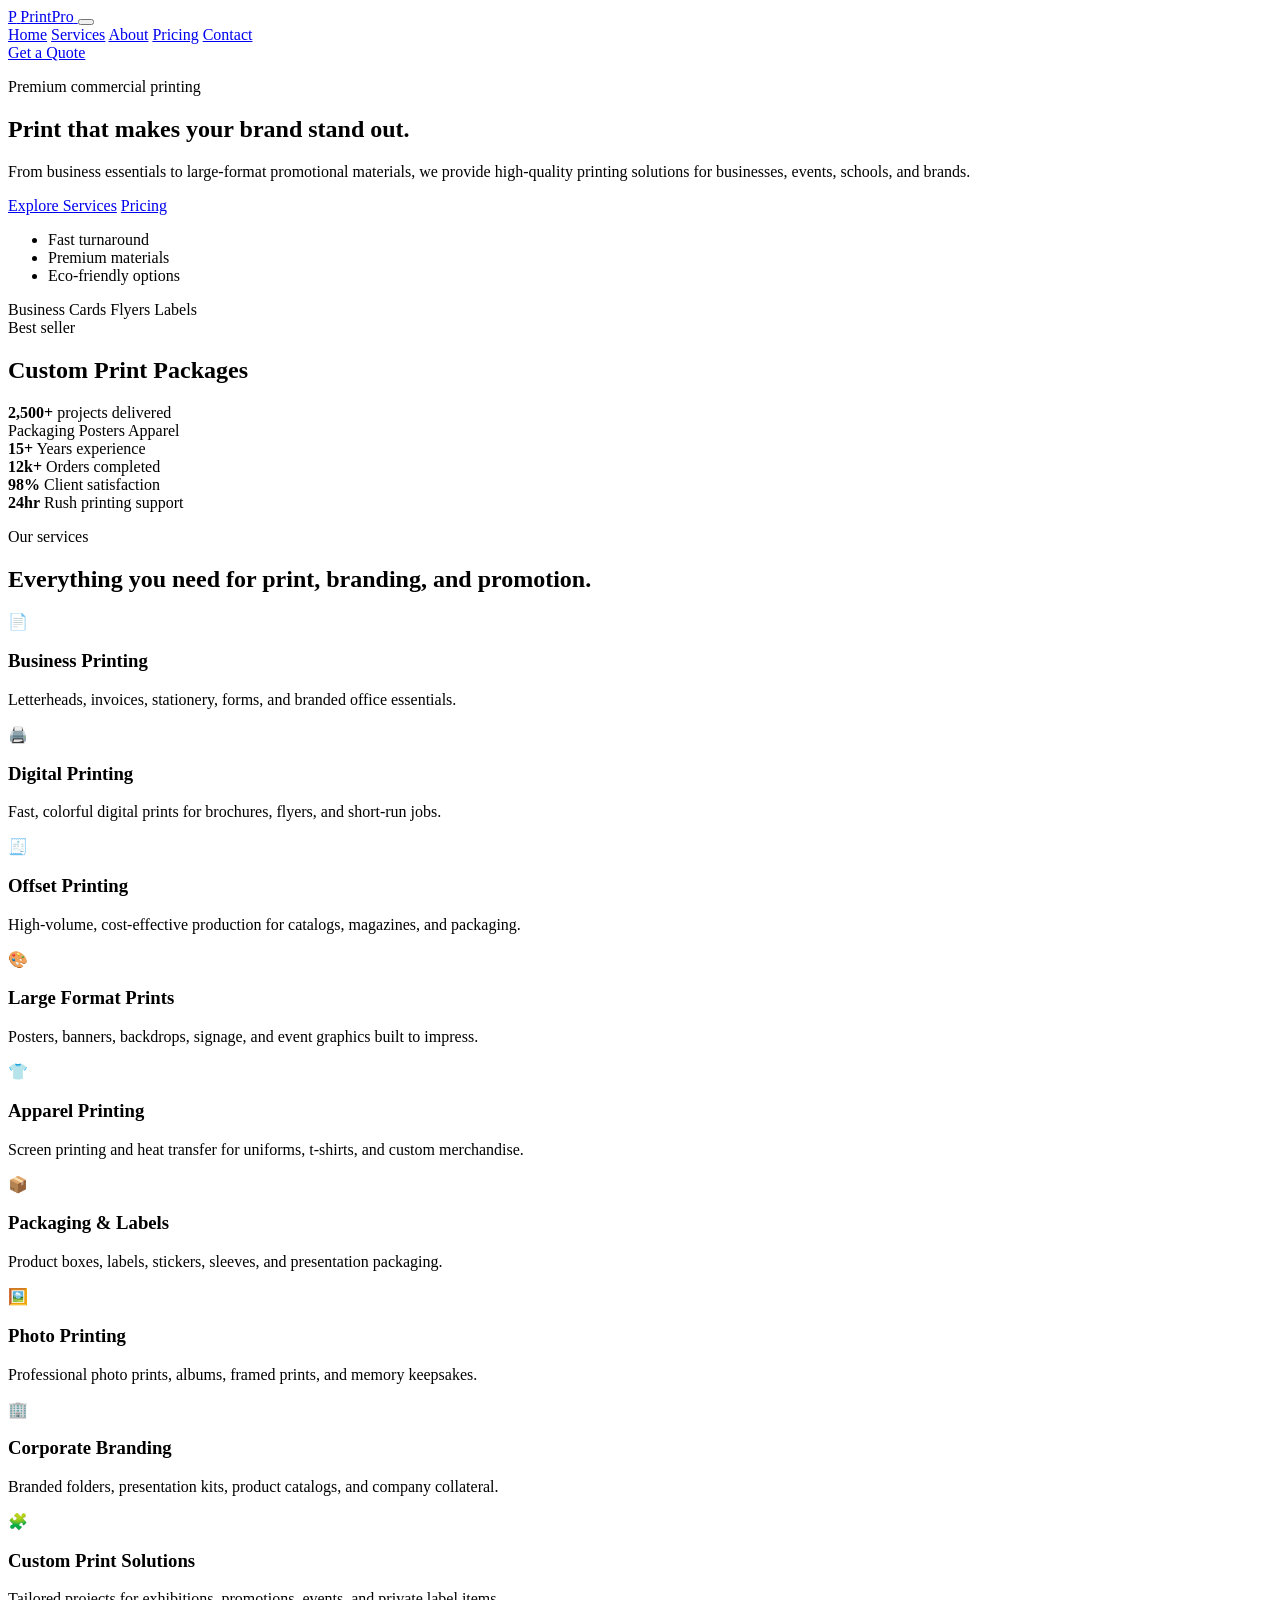
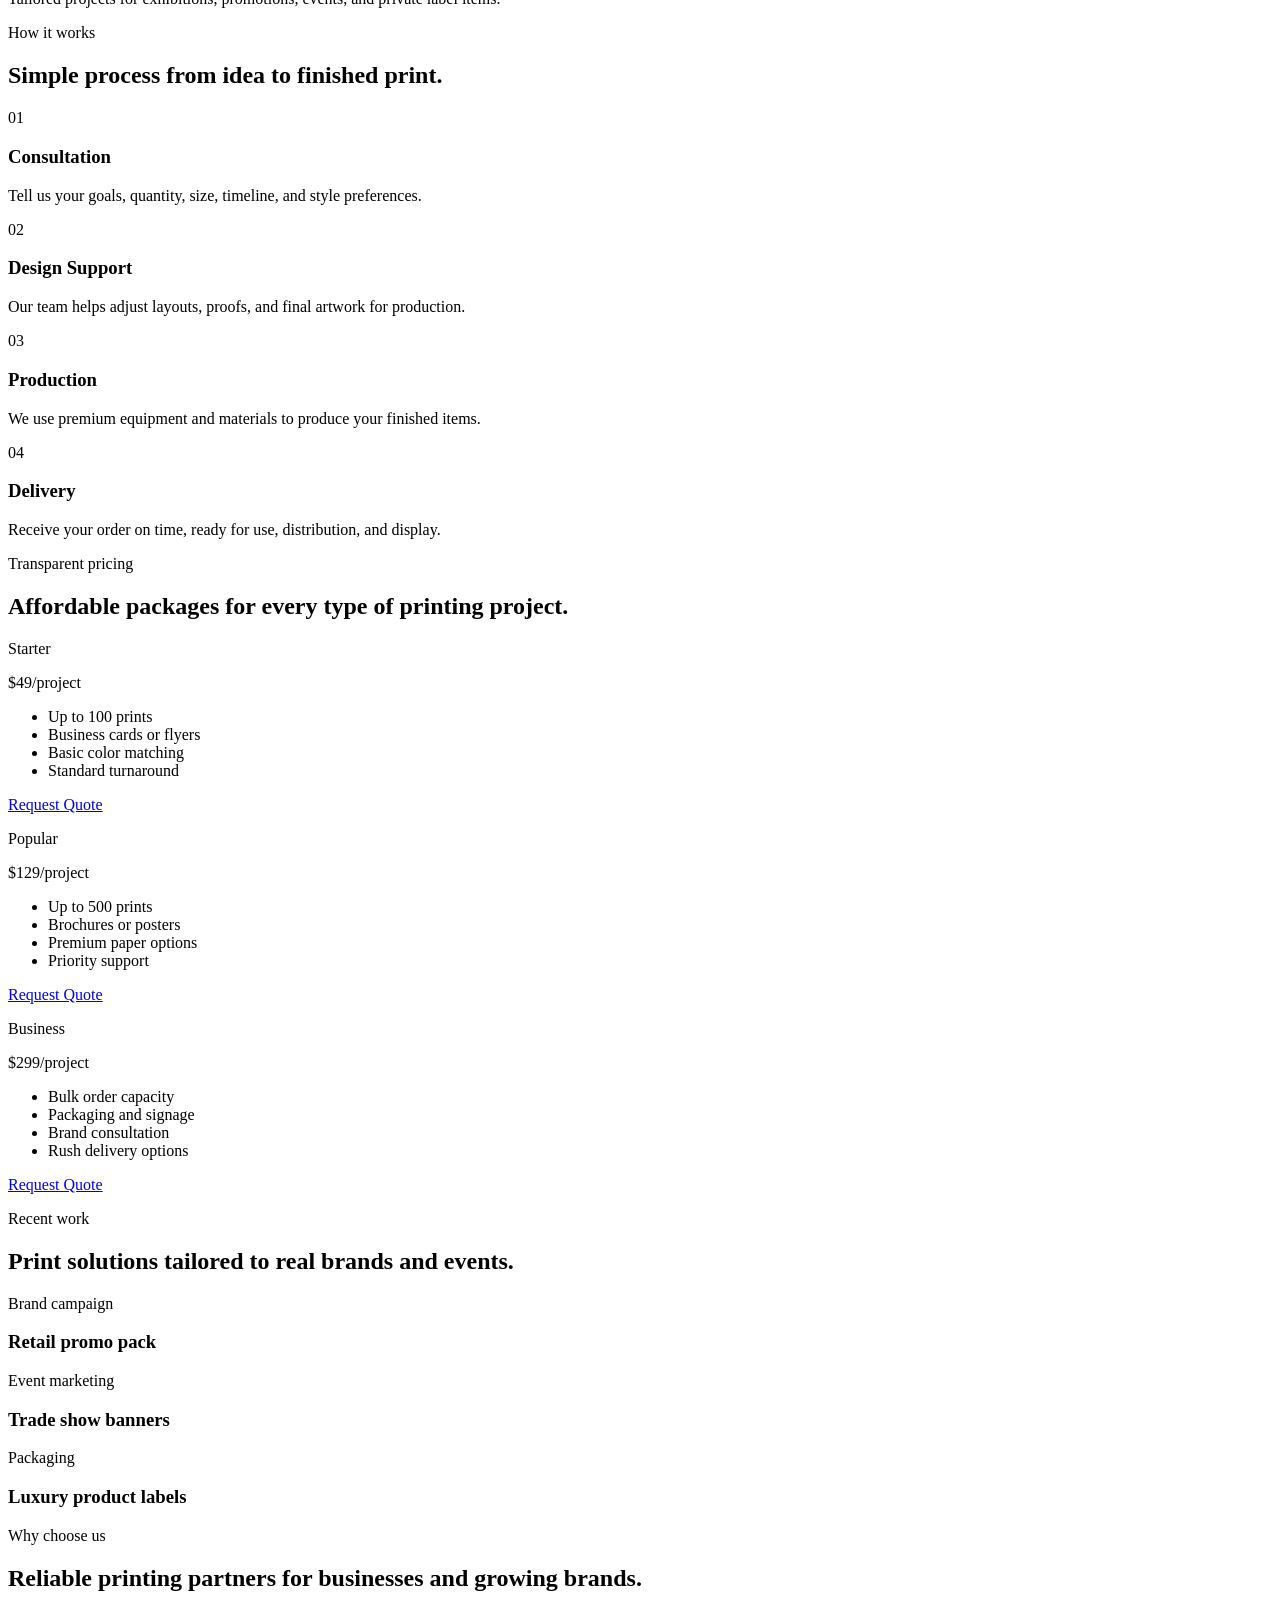
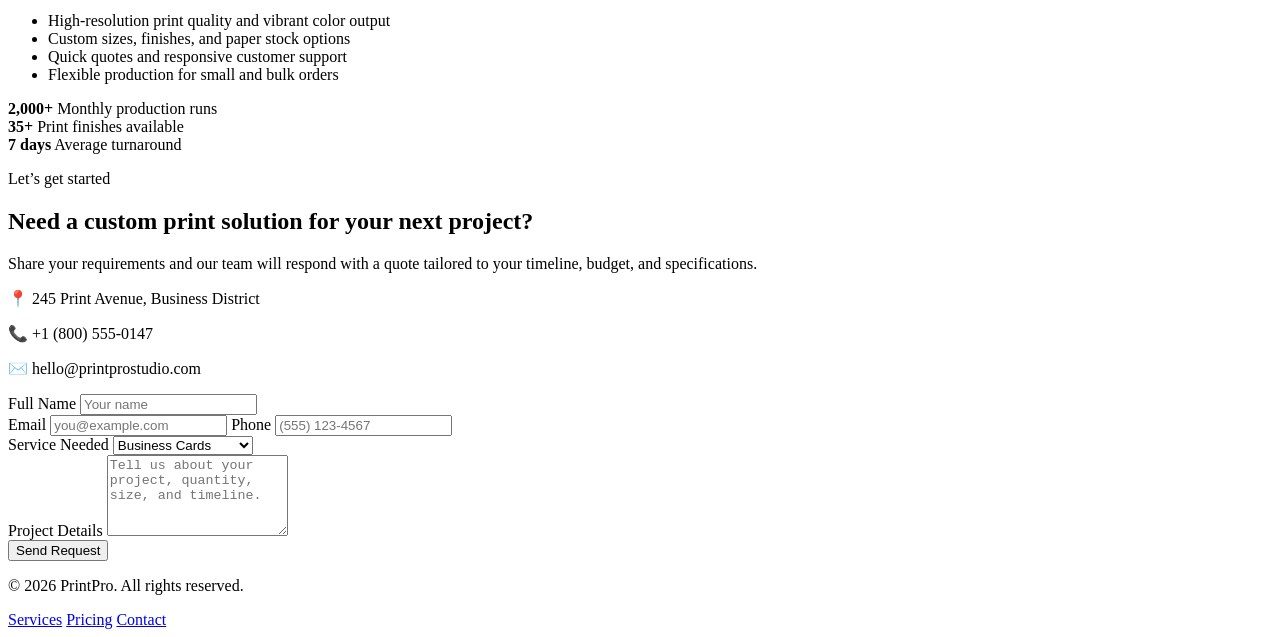
<file: index.html>
<!DOCTYPE html>
<html lang="en">
  <head>
    <meta charset="UTF-8" />
    <meta name="viewport" content="width=device-width, initial-scale=1.0" />
    <meta
      name="description"
      content="PrintPro delivers premium printing services for business, event, packaging, apparel, and custom promotional needs."
    />
    <title>PrintPro | Premium Printing Services</title>
    <link rel="preconnect" href="https://fonts.googleapis.com" />
    <link rel="preconnect" href="https://fonts.gstatic.com" crossorigin />
    <link
      href="https://fonts.googleapis.com/css2?family=Inter:wght@400;500;600;700;800&display=swap"
      rel="stylesheet"
    />
    <link rel="stylesheet" href="styles.css" />
  </head>
  <body>
    <header class="topbar">
      <div class="container nav-wrap">
        <a href="index.html" class="brand" aria-label="PrintPro home">
          <span class="brand-mark">P</span>
          <span>PrintPro</span>
        </a>

        <button class="nav-toggle" aria-label="Toggle menu" aria-expanded="false">
          <span></span>
          <span></span>
          <span></span>
        </button>

        <nav class="main-nav" aria-label="Main navigation">
          <a href="index.html">Home</a>
          <a href="services.html">Services</a>
          <a href="about.html">About</a>
          <a href="pricing.html">Pricing</a>
          <a href="contact.html">Contact</a>
        </nav>

        <a href="contact.html" class="btn btn-primary nav-cta">Get a Quote</a>
      </div>
    </header>

    <main>
      <section class="hero">
        <div class="container hero-grid">
          <div class="hero-copy">
            <p class="eyebrow">Premium commercial printing</p>
            <h1>Print that makes your brand stand out.</h1>
            <p class="lede">
              From business essentials to large-format promotional materials, we provide
              high-quality printing solutions for businesses, events, schools, and brands.
            </p>

            <div class="cta-row">
              <a href="services.html" class="btn btn-primary">Explore Services</a>
              <a href="pricing.html" class="btn btn-secondary">Pricing</a>
            </div>

            <ul class="hero-trust" aria-label="PrintPro trust list">
              <li>Fast turnaround</li>
              <li>Premium materials</li>
              <li>Eco-friendly options</li>
            </ul>
          </div>

          <div class="hero-card">
            <div class="print-preview">
              <div class="preview-stack preview-top">
                <span>Business Cards</span>
                <span>Flyers</span>
                <span>Labels</span>
              </div>
              <div class="preview-feature">
                <div class="feature-badge">Best seller</div>
                <h2>Custom Print Packages</h2>
                <div class="feature-meta">
                  <strong>2,500+</strong>
                  <span>projects delivered</span>
                </div>
              </div>
              <div class="preview-stack preview-bottom">
                <span>Packaging</span>
                <span>Posters</span>
                <span>Apparel</span>
              </div>
            </div>
          </div>
        </div>
      </section>

      <section class="metrics">
        <div class="container metrics-grid">
          <div>
            <strong>15+</strong>
            <span>Years experience</span>
          </div>
          <div>
            <strong>12k+</strong>
            <span>Orders completed</span>
          </div>
          <div>
            <strong>98%</strong>
            <span>Client satisfaction</span>
          </div>
          <div>
            <strong>24hr</strong>
            <span>Rush printing support</span>
          </div>
        </div>
      </section>

      <section class="section" id="services">
        <div class="container">
          <div class="section-heading">
            <p class="eyebrow">Our services</p>
            <h2>Everything you need for print, branding, and promotion.</h2>
          </div>

          <div class="services-grid">
            <article class="service-card">
              <div class="icon">📄</div>
              <h3>Business Printing</h3>
              <p>Letterheads, invoices, stationery, forms, and branded office essentials.</p>
            </article>
            <article class="service-card">
              <div class="icon">🖨️</div>
              <h3>Digital Printing</h3>
              <p>Fast, colorful digital prints for brochures, flyers, and short-run jobs.</p>
            </article>
            <article class="service-card">
              <div class="icon">🧾</div>
              <h3>Offset Printing</h3>
              <p>High-volume, cost-effective production for catalogs, magazines, and packaging.</p>
            </article>
            <article class="service-card">
              <div class="icon">🎨</div>
              <h3>Large Format Prints</h3>
              <p>Posters, banners, backdrops, signage, and event graphics built to impress.</p>
            </article>
            <article class="service-card">
              <div class="icon">👕</div>
              <h3>Apparel Printing</h3>
              <p>Screen printing and heat transfer for uniforms, t-shirts, and custom merchandise.</p>
            </article>
            <article class="service-card">
              <div class="icon">📦</div>
              <h3>Packaging & Labels</h3>
              <p>Product boxes, labels, stickers, sleeves, and presentation packaging.</p>
            </article>
            <article class="service-card">
              <div class="icon">🖼️</div>
              <h3>Photo Printing</h3>
              <p>Professional photo prints, albums, framed prints, and memory keepsakes.</p>
            </article>
            <article class="service-card">
              <div class="icon">🏢</div>
              <h3>Corporate Branding</h3>
              <p>Branded folders, presentation kits, product catalogs, and company collateral.</p>
            </article>
            <article class="service-card">
              <div class="icon">🧩</div>
              <h3>Custom Print Solutions</h3>
              <p>Tailored projects for exhibitions, promotions, events, and private label items.</p>
            </article>
          </div>
        </div>
      </section>

      <section class="section alt-bg" id="process">
        <div class="container">
          <div class="section-heading center">
            <p class="eyebrow">How it works</p>
            <h2>Simple process from idea to finished print.</h2>
          </div>

          <div class="process-grid">
            <div class="process-step">
              <span>01</span>
              <h3>Consultation</h3>
              <p>Tell us your goals, quantity, size, timeline, and style preferences.</p>
            </div>
            <div class="process-step">
              <span>02</span>
              <h3>Design Support</h3>
              <p>Our team helps adjust layouts, proofs, and final artwork for production.</p>
            </div>
            <div class="process-step">
              <span>03</span>
              <h3>Production</h3>
              <p>We use premium equipment and materials to produce your finished items.</p>
            </div>
            <div class="process-step">
              <span>04</span>
              <h3>Delivery</h3>
              <p>Receive your order on time, ready for use, distribution, and display.</p>
            </div>
          </div>
        </div>
      </section>

      <section class="section" id="pricing">
        <div class="container">
          <div class="section-heading center">
            <p class="eyebrow">Transparent pricing</p>
            <h2>Affordable packages for every type of printing project.</h2>
          </div>

          <div class="pricing-grid">
            <div class="price-card">
              <p class="plan-name">Starter</p>
              <div class="price"><span>$49</span>/project</div>
              <ul>
                <li>Up to 100 prints</li>
                <li>Business cards or flyers</li>
                <li>Basic color matching</li>
                <li>Standard turnaround</li>
              </ul>
              <a href="contact.html" class="btn btn-secondary btn-block">Request Quote</a>
            </div>
            <div class="price-card featured">
              <p class="plan-name">Popular</p>
              <div class="price"><span>$129</span>/project</div>
              <ul>
                <li>Up to 500 prints</li>
                <li>Brochures or posters</li>
                <li>Premium paper options</li>
                <li>Priority support</li>
              </ul>
              <a href="contact.html" class="btn btn-primary btn-block">Request Quote</a>
            </div>
            <div class="price-card">
              <p class="plan-name">Business</p>
              <div class="price"><span>$299</span>/project</div>
              <ul>
                <li>Bulk order capacity</li>
                <li>Packaging and signage</li>
                <li>Brand consultation</li>
                <li>Rush delivery options</li>
              </ul>
              <a href="contact.html" class="btn btn-secondary btn-block">Request Quote</a>
            </div>
          </div>
        </div>
      </section>

      <section class="section alt-bg" id="portfolio">
        <div class="container">
          <div class="section-heading">
            <p class="eyebrow">Recent work</p>
            <h2>Print solutions tailored to real brands and events.</h2>
          </div>

          <div class="portfolio-grid">
            <div class="portfolio-item item-one">
              <div class="overlay">
                <span>Brand campaign</span>
                <h3>Retail promo pack</h3>
              </div>
            </div>
            <div class="portfolio-item item-two">
              <div class="overlay">
                <span>Event marketing</span>
                <h3>Trade show banners</h3>
              </div>
            </div>
            <div class="portfolio-item item-three">
              <div class="overlay">
                <span>Packaging</span>
                <h3>Luxury product labels</h3>
              </div>
            </div>
          </div>
        </div>
      </section>

      <section class="section showcase">
        <div class="container showcase-grid">
          <div>
            <p class="eyebrow">Why choose us</p>
            <h2>Reliable printing partners for businesses and growing brands.</h2>
            <ul class="check-list">
              <li>High-resolution print quality and vibrant color output</li>
              <li>Custom sizes, finishes, and paper stock options</li>
              <li>Quick quotes and responsive customer support</li>
              <li>Flexible production for small and bulk orders</li>
            </ul>
          </div>

          <div class="showcase-box">
            <div class="mini-stat">
              <strong>2,000+</strong>
              <span>Monthly production runs</span>
            </div>
            <div class="mini-stat">
              <strong>35+</strong>
              <span>Print finishes available</span>
            </div>
            <div class="mini-stat">
              <strong>7 days</strong>
              <span>Average turnaround</span>
            </div>
          </div>
        </div>
      </section>

      <section class="section contact-section" id="contact">
        <div class="container contact-grid">
          <div class="contact-copy">
            <p class="eyebrow">Let’s get started</p>
            <h2>Need a custom print solution for your next project?</h2>
            <p>
              Share your requirements and our team will respond with a quote tailored to your
              timeline, budget, and specifications.
            </p>
            <div class="contact-info">
              <p>📍 245 Print Avenue, Business District</p>
              <p>📞 +1 (800) 555-0147</p>
              <p>✉️ hello@printprostudio.com</p>
            </div>
          </div>

          <form class="contact-form">
            <div class="field-row">
              <label>
                Full Name
                <input type="text" name="name" placeholder="Your name" />
              </label>
            </div>
            <div class="field-row two-col">
              <label>
                Email
                <input type="email" name="email" placeholder="you@example.com" />
              </label>
              <label>
                Phone
                <input type="tel" name="phone" placeholder="(555) 123-4567" />
              </label>
            </div>
            <div class="field-row">
              <label>
                Service Needed
                <select name="service">
                  <option>Business Cards</option>
                  <option>Flyers & Brochures</option>
                  <option>Packaging & Labels</option>
                  <option>Large Format Prints</option>
                  <option>Apparel Printing</option>
                  <option>Custom Project</option>
                </select>
              </label>
            </div>
            <div class="field-row">
              <label>
                Project Details
                <textarea name="message" rows="5" placeholder="Tell us about your project, quantity, size, and timeline."></textarea>
              </label>
            </div>
            <button type="submit" class="btn btn-primary">Send Request</button>
          </form>
        </div>
      </section>
    </main>

    <footer class="site-footer">
      <div class="container footer-wrap">
        <p>© <span id="year"></span> PrintPro. All rights reserved.</p>
        <nav aria-label="Footer navigation">
          <a href="services.html">Services</a>
          <a href="pricing.html">Pricing</a>
          <a href="contact.html">Contact</a>
        </nav>
      </div>
    </footer>

    <script src="script.js"></script>
  </body>
</html>
</file>
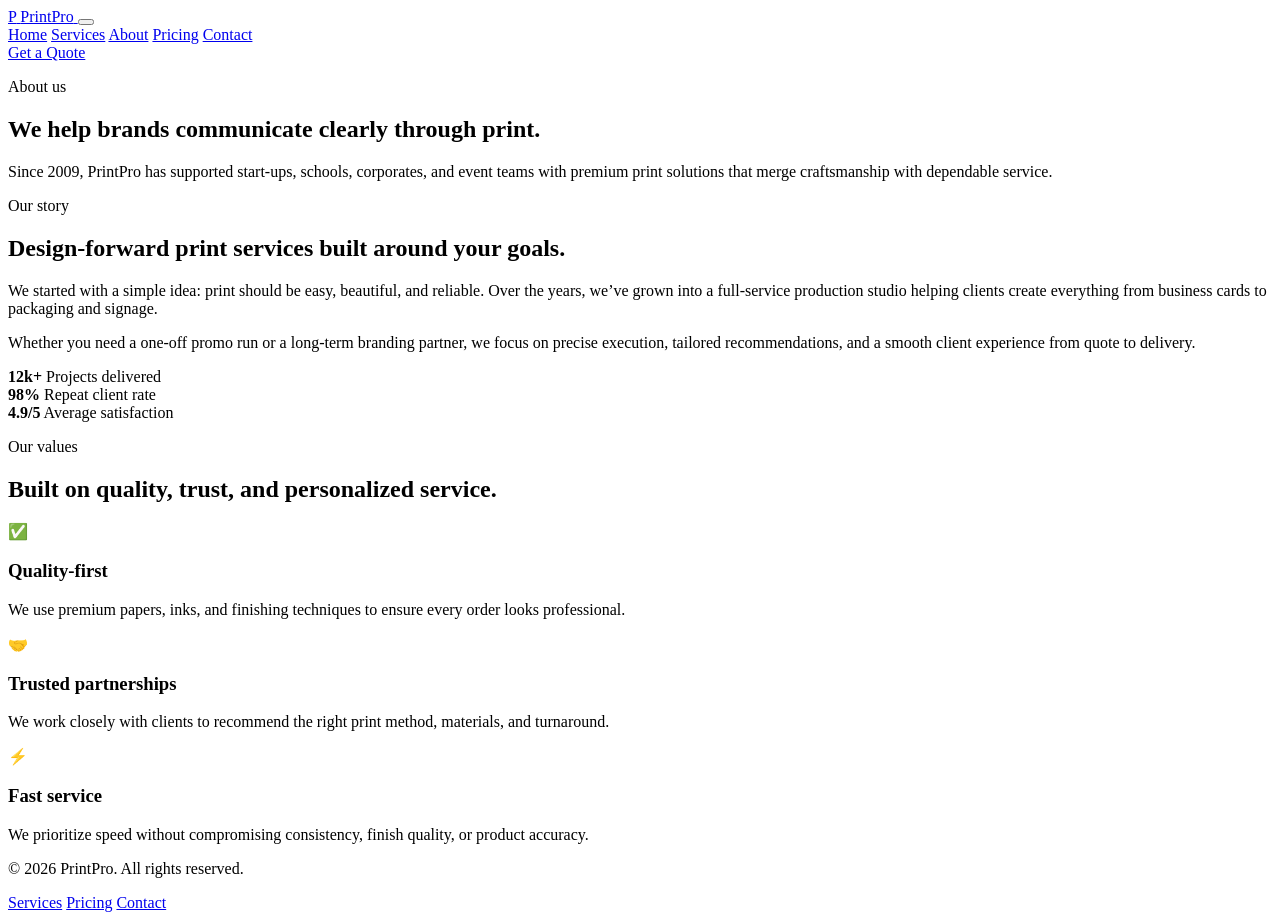
<file: about.html>
<!DOCTYPE html>
<html lang="en">
  <head>
    <meta charset="UTF-8" />
    <meta name="viewport" content="width=device-width, initial-scale=1.0" />
    <meta name="description" content="Learn about PrintPro's mission, values, and the team behind our premium printing services." />
    <title>About PrintPro</title>
    <link rel="preconnect" href="https://fonts.googleapis.com" />
    <link rel="preconnect" href="https://fonts.gstatic.com" crossorigin />
    <link href="https://fonts.googleapis.com/css2?family=Inter:wght@400;500;600;700;800&display=swap" rel="stylesheet" />
    <link rel="stylesheet" href="styles.css" />
  </head>
  <body>
    <header class="topbar">
      <div class="container nav-wrap">
        <a href="index.html" class="brand" aria-label="PrintPro home">
          <span class="brand-mark">P</span>
          <span>PrintPro</span>
        </a>

        <button class="nav-toggle" aria-label="Toggle menu" aria-expanded="false">
          <span></span>
          <span></span>
          <span></span>
        </button>

        <nav class="main-nav" aria-label="Main navigation">
          <a href="index.html">Home</a>
          <a href="services.html">Services</a>
          <a href="about.html">About</a>
          <a href="pricing.html">Pricing</a>
          <a href="contact.html">Contact</a>
        </nav>

        <a href="contact.html" class="btn btn-primary nav-cta">Get a Quote</a>
      </div>
    </header>

    <main>
      <section class="page-hero">
        <div class="container page-hero-inner">
          <p class="eyebrow">About us</p>
          <h1>We help brands communicate clearly through print.</h1>
          <p>
            Since 2009, PrintPro has supported start-ups, schools, corporates, and event teams with
            premium print solutions that merge craftsmanship with dependable service.
          </p>
        </div>
      </section>

      <section class="section">
        <div class="container two-column">
          <div>
            <p class="eyebrow">Our story</p>
            <h2>Design-forward print services built around your goals.</h2>
            <p>
              We started with a simple idea: print should be easy, beautiful, and reliable. Over the years,
              we’ve grown into a full-service production studio helping clients create everything from business cards
              to packaging and signage.
            </p>
            <p>
              Whether you need a one-off promo run or a long-term branding partner, we focus on precise execution,
              tailored recommendations, and a smooth client experience from quote to delivery.
            </p>
          </div>
          <div class="info-panel">
            <div class="mini-stat">
              <strong>12k+</strong>
              <span>Projects delivered</span>
            </div>
            <div class="mini-stat">
              <strong>98%</strong>
              <span>Repeat client rate</span>
            </div>
            <div class="mini-stat">
              <strong>4.9/5</strong>
              <span>Average satisfaction</span>
            </div>
          </div>
        </div>
      </section>

      <section class="section alt-bg">
        <div class="container">
          <div class="section-heading center">
            <p class="eyebrow">Our values</p>
            <h2>Built on quality, trust, and personalized service.</h2>
          </div>
          <div class="service-grid">
            <article class="detail-card">
              <div class="icon">✅</div>
              <h3>Quality-first</h3>
              <p>We use premium papers, inks, and finishing techniques to ensure every order looks professional.</p>
            </article>
            <article class="detail-card">
              <div class="icon">🤝</div>
              <h3>Trusted partnerships</h3>
              <p>We work closely with clients to recommend the right print method, materials, and turnaround.</p>
            </article>
            <article class="detail-card">
              <div class="icon">⚡</div>
              <h3>Fast service</h3>
              <p>We prioritize speed without compromising consistency, finish quality, or product accuracy.</p>
            </article>
          </div>
        </div>
      </section>
    </main>

    <footer class="site-footer">
      <div class="container footer-wrap">
        <p>© <span id="year"></span> PrintPro. All rights reserved.</p>
        <nav aria-label="Footer navigation">
          <a href="services.html">Services</a>
          <a href="pricing.html">Pricing</a>
          <a href="contact.html">Contact</a>
        </nav>
      </div>
    </footer>

    <script src="script.js"></script>
  </body>
</html>
</file>
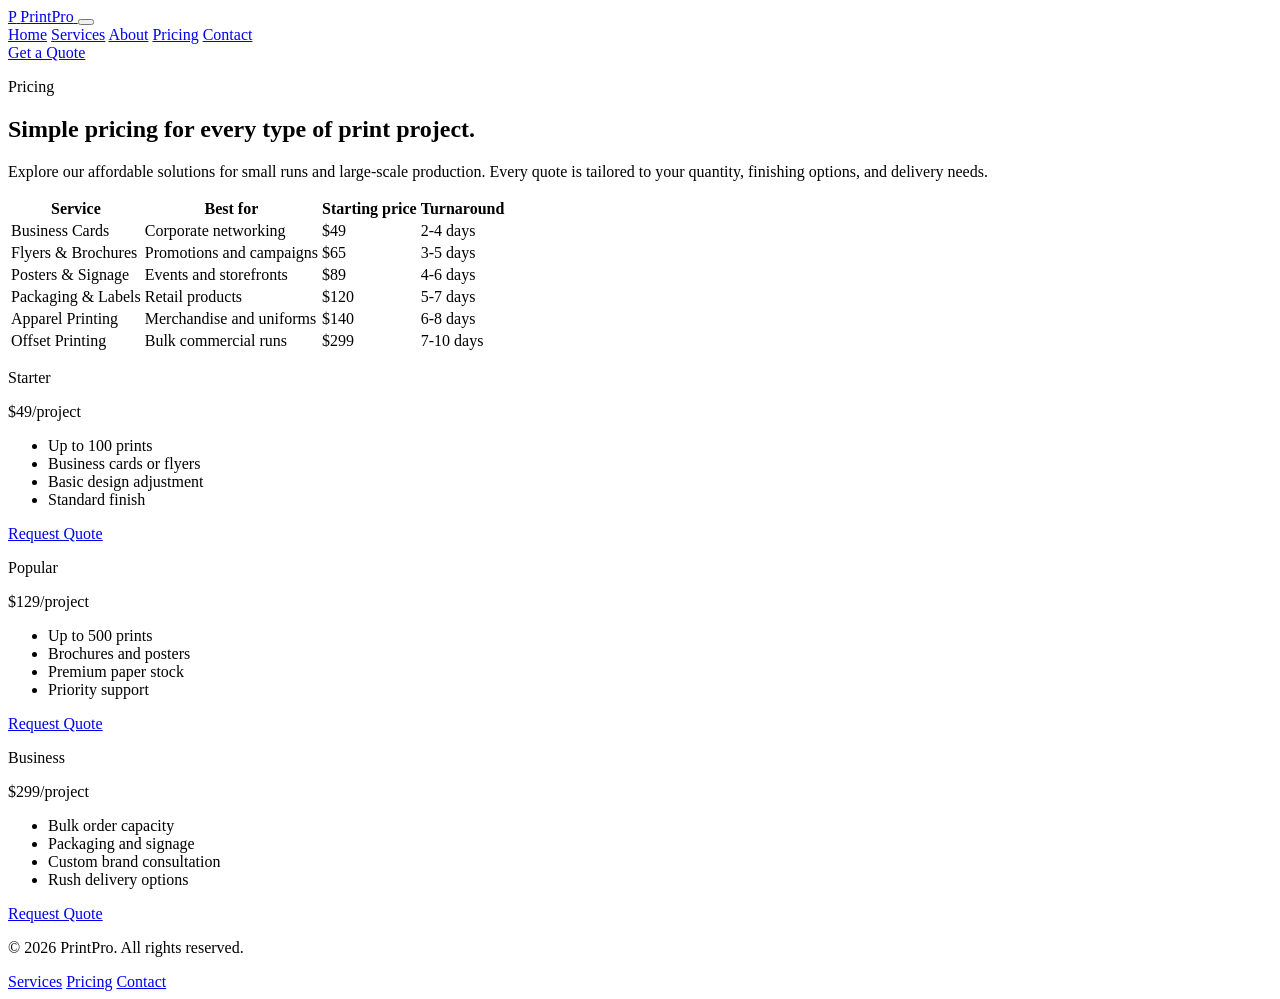
<file: pricing.html>
<!DOCTYPE html>
<html lang="en">
  <head>
    <meta charset="UTF-8" />
    <meta name="viewport" content="width=device-width, initial-scale=1.0" />
    <meta name="description" content="Get a quote and learn more about PrintPro's pricing for business cards, flyers, packaging, signage, and custom print services." />
    <title>PrintPro | Pricing</title>
    <link rel="preconnect" href="https://fonts.googleapis.com" />
    <link rel="preconnect" href="https://fonts.gstatic.com" crossorigin />
    <link href="https://fonts.googleapis.com/css2?family=Inter:wght@400;500;600;700;800&display=swap" rel="stylesheet" />
    <link rel="stylesheet" href="styles.css" />
  </head>
  <body>
    <header class="topbar">
      <div class="container nav-wrap">
        <a href="index.html" class="brand" aria-label="PrintPro home">
          <span class="brand-mark">P</span>
          <span>PrintPro</span>
        </a>

        <button class="nav-toggle" aria-label="Toggle menu" aria-expanded="false">
          <span></span>
          <span></span>
          <span></span>
        </button>

        <nav class="main-nav" aria-label="Main navigation">
          <a href="index.html">Home</a>
          <a href="services.html">Services</a>
          <a href="about.html">About</a>
          <a href="pricing.html">Pricing</a>
          <a href="contact.html">Contact</a>
        </nav>

        <a href="contact.html" class="btn btn-primary nav-cta">Get a Quote</a>
      </div>
    </header>

    <main>
      <section class="page-hero">
        <div class="container page-hero-inner">
          <p class="eyebrow">Pricing</p>
          <h1>Simple pricing for every type of print project.</h1>
          <p>
            Explore our affordable solutions for small runs and large-scale production. Every quote is tailored to your quantity,
            finishing options, and delivery needs.
          </p>
        </div>
      </section>

      <section class="section">
        <div class="container">
          <div class="pricing-table-wrap">
            <table class="pricing-table">
              <thead>
                <tr>
                  <th>Service</th>
                  <th>Best for</th>
                  <th>Starting price</th>
                  <th>Turnaround</th>
                </tr>
              </thead>
              <tbody>
                <tr>
                  <td>Business Cards</td>
                  <td>Corporate networking</td>
                  <td>$49</td>
                  <td>2-4 days</td>
                </tr>
                <tr>
                  <td>Flyers & Brochures</td>
                  <td>Promotions and campaigns</td>
                  <td>$65</td>
                  <td>3-5 days</td>
                </tr>
                <tr>
                  <td>Posters & Signage</td>
                  <td>Events and storefronts</td>
                  <td>$89</td>
                  <td>4-6 days</td>
                </tr>
                <tr>
                  <td>Packaging & Labels</td>
                  <td>Retail products</td>
                  <td>$120</td>
                  <td>5-7 days</td>
                </tr>
                <tr>
                  <td>Apparel Printing</td>
                  <td>Merchandise and uniforms</td>
                  <td>$140</td>
                  <td>6-8 days</td>
                </tr>
                <tr>
                  <td>Offset Printing</td>
                  <td>Bulk commercial runs</td>
                  <td>$299</td>
                  <td>7-10 days</td>
                </tr>
              </tbody>
            </table>
          </div>
        </div>
      </section>

      <section class="section alt-bg">
        <div class="container pricing-grid">
          <div class="price-card">
            <p class="plan-name">Starter</p>
            <div class="price"><span>$49</span>/project</div>
            <ul>
              <li>Up to 100 prints</li>
              <li>Business cards or flyers</li>
              <li>Basic design adjustment</li>
              <li>Standard finish</li>
            </ul>
            <a href="contact.html" class="btn btn-secondary btn-block">Request Quote</a>
          </div>
          <div class="price-card featured">
            <p class="plan-name">Popular</p>
            <div class="price"><span>$129</span>/project</div>
            <ul>
              <li>Up to 500 prints</li>
              <li>Brochures and posters</li>
              <li>Premium paper stock</li>
              <li>Priority support</li>
            </ul>
            <a href="contact.html" class="btn btn-primary btn-block">Request Quote</a>
          </div>
          <div class="price-card">
            <p class="plan-name">Business</p>
            <div class="price"><span>$299</span>/project</div>
            <ul>
              <li>Bulk order capacity</li>
              <li>Packaging and signage</li>
              <li>Custom brand consultation</li>
              <li>Rush delivery options</li>
            </ul>
            <a href="contact.html" class="btn btn-secondary btn-block">Request Quote</a>
          </div>
        </div>
      </section>
    </main>

    <footer class="site-footer">
      <div class="container footer-wrap">
        <p>© <span id="year"></span> PrintPro. All rights reserved.</p>
        <nav aria-label="Footer navigation">
          <a href="services.html">Services</a>
          <a href="pricing.html">Pricing</a>
          <a href="contact.html">Contact</a>
        </nav>
      </div>
    </footer>

    <script src="script.js"></script>
  </body>
</html>
</file>
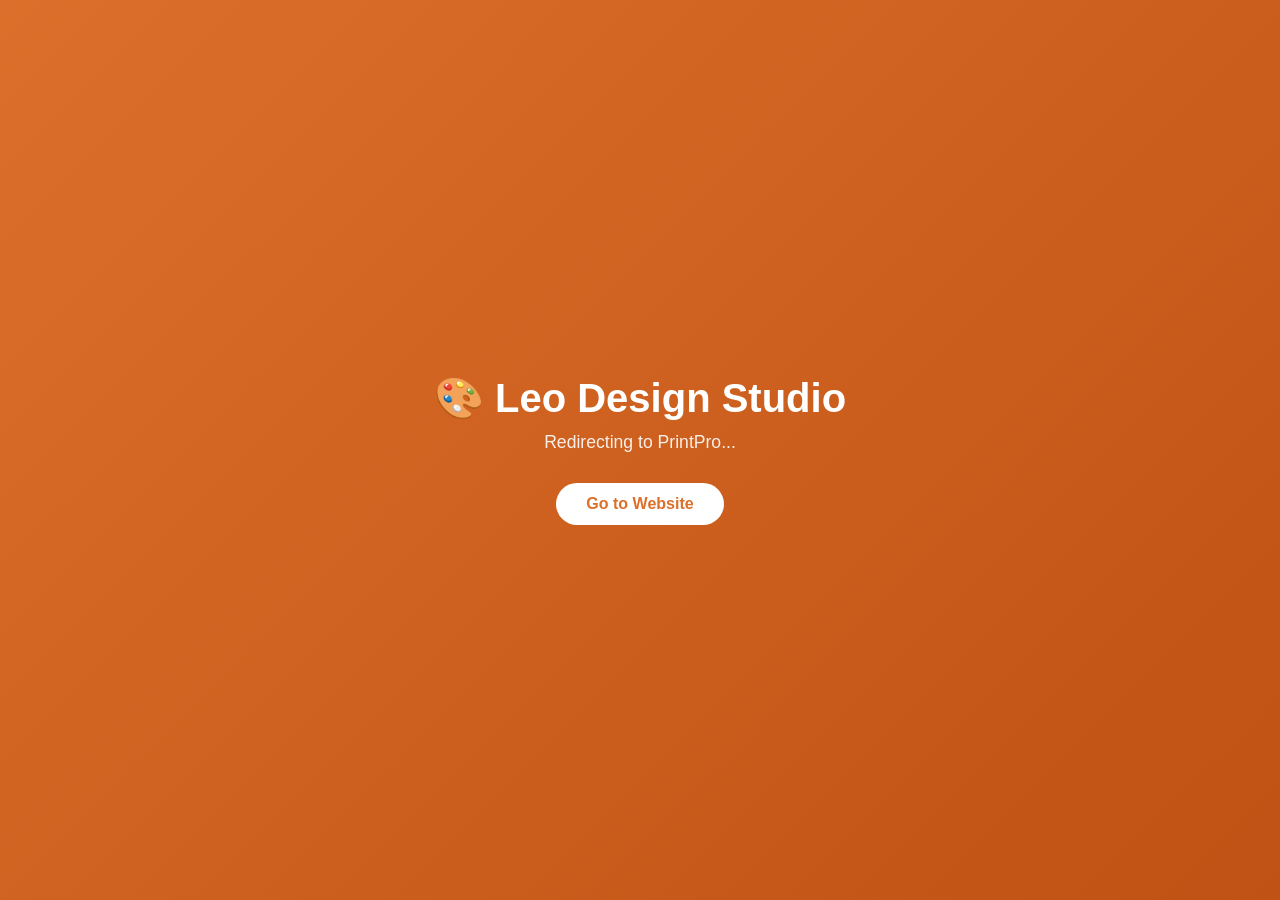
<file: redirect.html>
<!DOCTYPE html>
<html lang="en">
<head>
    <meta charset="UTF-8">
    <meta name="viewport" content="width=device-width, initial-scale=1.0">
    <title>Leo Design Studio - PrintPro Redirect</title>
    <style>
        body {
            display: flex;
            justify-content: center;
            align-items: center;
            height: 100vh;
            margin: 0;
            background: linear-gradient(135deg, #dc6f2a, #bf5214);
            font-family: 'Inter', -apple-system, BlinkMacSystemFont, 'Segoe UI', sans-serif;
        }
        .container {
            text-align: center;
            color: white;
        }
        h1 {
            font-size: 2.5rem;
            margin: 0 0 10px;
        }
        p {
            font-size: 1.1rem;
            margin: 0 0 30px;
            opacity: 0.9;
        }
        .btn {
            display: inline-block;
            padding: 12px 30px;
            background: white;
            color: #dc6f2a;
            text-decoration: none;
            border-radius: 50px;
            font-weight: 700;
            transition: transform 0.2s, box-shadow 0.2s;
        }
        .btn:hover {
            transform: translateY(-2px);
            box-shadow: 0 10px 30px rgba(0,0,0,0.2);
        }
    </style>
</head>
<body>
    <div class="container">
        <h1>🎨 Leo Design Studio</h1>
        <p>Redirecting to PrintPro...</p>
        <a href="https://leodesignstudio.com" class="btn">Go to Website</a>
    </div>
    <script>
        // Auto-redirect after 2 seconds
        setTimeout(() => {
            window.location.href = 'https://leodesignstudio.com';
        }, 2000);
    </script>
</body>
</html>
</file>
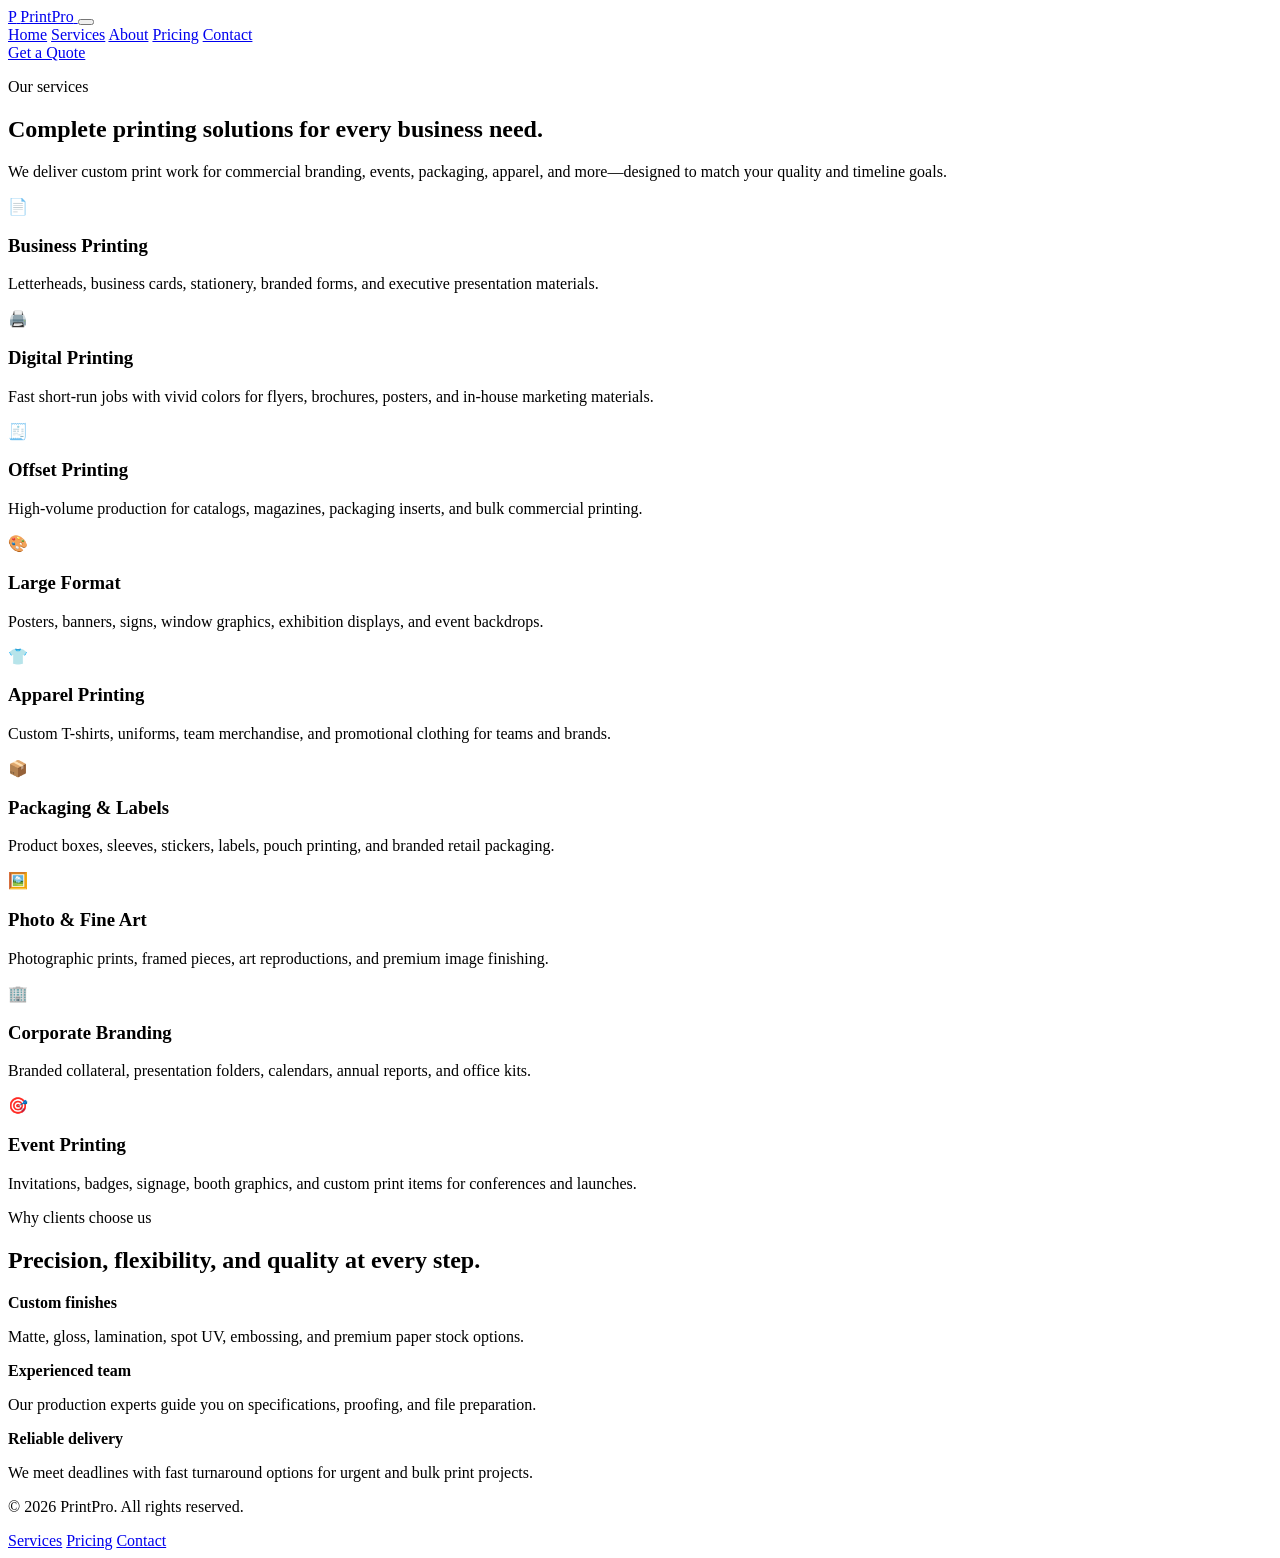
<file: services.html>
<!DOCTYPE html>
<html lang="en">
  <head>
    <meta charset="UTF-8" />
    <meta name="viewport" content="width=device-width, initial-scale=1.0" />
    <meta name="description" content="Explore all the printing services offered by PrintPro, from business cards to packaging and signage." />
    <title>PrintPro | Printing Services</title>
    <link rel="preconnect" href="https://fonts.googleapis.com" />
    <link rel="preconnect" href="https://fonts.gstatic.com" crossorigin />
    <link href="https://fonts.googleapis.com/css2?family=Inter:wght@400;500;600;700;800&display=swap" rel="stylesheet" />
    <link rel="stylesheet" href="styles.css" />
  </head>
  <body>
    <header class="topbar">
      <div class="container nav-wrap">
        <a href="index.html" class="brand" aria-label="PrintPro home">
          <span class="brand-mark">P</span>
          <span>PrintPro</span>
        </a>

        <button class="nav-toggle" aria-label="Toggle menu" aria-expanded="false">
          <span></span>
          <span></span>
          <span></span>
        </button>

        <nav class="main-nav" aria-label="Main navigation">
          <a href="index.html">Home</a>
          <a href="services.html">Services</a>
          <a href="about.html">About</a>
          <a href="pricing.html">Pricing</a>
          <a href="contact.html">Contact</a>
        </nav>

        <a href="contact.html" class="btn btn-primary nav-cta">Get a Quote</a>
      </div>
    </header>

    <main>
      <section class="page-hero">
        <div class="container page-hero-inner">
          <p class="eyebrow">Our services</p>
          <h1>Complete printing solutions for every business need.</h1>
          <p>
            We deliver custom print work for commercial branding, events, packaging, apparel,
            and more—designed to match your quality and timeline goals.
          </p>
        </div>
      </section>

      <section class="section">
        <div class="container">
          <div class="service-grid">
            <article class="detail-card">
              <div class="icon">📄</div>
              <h3>Business Printing</h3>
              <p>Letterheads, business cards, stationery, branded forms, and executive presentation materials.</p>
            </article>
            <article class="detail-card">
              <div class="icon">🖨️</div>
              <h3>Digital Printing</h3>
              <p>Fast short-run jobs with vivid colors for flyers, brochures, posters, and in-house marketing materials.</p>
            </article>
            <article class="detail-card">
              <div class="icon">🧾</div>
              <h3>Offset Printing</h3>
              <p>High-volume production for catalogs, magazines, packaging inserts, and bulk commercial printing.</p>
            </article>
            <article class="detail-card">
              <div class="icon">🎨</div>
              <h3>Large Format</h3>
              <p>Posters, banners, signs, window graphics, exhibition displays, and event backdrops.</p>
            </article>
            <article class="detail-card">
              <div class="icon">👕</div>
              <h3>Apparel Printing</h3>
              <p>Custom T-shirts, uniforms, team merchandise, and promotional clothing for teams and brands.</p>
            </article>
            <article class="detail-card">
              <div class="icon">📦</div>
              <h3>Packaging & Labels</h3>
              <p>Product boxes, sleeves, stickers, labels, pouch printing, and branded retail packaging.</p>
            </article>
            <article class="detail-card">
              <div class="icon">🖼️</div>
              <h3>Photo & Fine Art</h3>
              <p>Photographic prints, framed pieces, art reproductions, and premium image finishing.</p>
            </article>
            <article class="detail-card">
              <div class="icon">🏢</div>
              <h3>Corporate Branding</h3>
              <p>Branded collateral, presentation folders, calendars, annual reports, and office kits.</p>
            </article>
            <article class="detail-card">
              <div class="icon">🎯</div>
              <h3>Event Printing</h3>
              <p>Invitations, badges, signage, booth graphics, and custom print items for conferences and launches.</p>
            </article>
          </div>
        </div>
      </section>

      <section class="section alt-bg">
        <div class="container two-column">
          <div>
            <p class="eyebrow">Why clients choose us</p>
            <h2>Precision, flexibility, and quality at every step.</h2>
          </div>
          <div class="feature-list">
            <div>
              <strong>Custom finishes</strong>
              <p>Matte, gloss, lamination, spot UV, embossing, and premium paper stock options.</p>
            </div>
            <div>
              <strong>Experienced team</strong>
              <p>Our production experts guide you on specifications, proofing, and file preparation.</p>
            </div>
            <div>
              <strong>Reliable delivery</strong>
              <p>We meet deadlines with fast turnaround options for urgent and bulk print projects.</p>
            </div>
          </div>
        </div>
      </section>
    </main>

    <footer class="site-footer">
      <div class="container footer-wrap">
        <p>© <span id="year"></span> PrintPro. All rights reserved.</p>
        <nav aria-label="Footer navigation">
          <a href="services.html">Services</a>
          <a href="pricing.html">Pricing</a>
          <a href="contact.html">Contact</a>
        </nav>
      </div>
    </footer>

    <script src="script.js"></script>
  </body>
</html>
</file>
<file: styles.css>
<!DOCTYPE html>
<html lang="en">
  <head>
    <meta charset="UTF-8" />
    <meta name="viewport" content="width=device-width, initial-scale=1.0" />
    <meta name="description" content="Contact PrintPro for custom printing requests, order quotes, and design support for all types of print projects." />
    <title>PrintPro | Contact</title>
    <link rel="preconnect" href="https://fonts.googleapis.com" />
    <link rel="preconnect" href="https://fonts.gstatic.com" crossorigin />
    <link href="https://fonts.googleapis.com/css2?family=Inter:wght@400;500;600;700;800&display=swap" rel="stylesheet" />
    <link rel="stylesheet" href="styles.css" />
  </head>
  <body>
    <header class="topbar">
      <div class="container nav-wrap">
        <a href="index.html" class="brand" aria-label="PrintPro home">
          <span class="brand-mark">P</span>
          <span>PrintPro</span>
        </a>

        <button class="nav-toggle" aria-label="Toggle menu" aria-expanded="false">
          <span></span>
          <span></span>
          <span></span>
        </button>

        <nav class="main-nav" aria-label="Main navigation">
          <a href="index.html">Home</a>
          <a href="services.html">Services</a>
          <a href="about.html">About</a>
          <a href="pricing.html">Pricing</a>
          <a href="contact.html">Contact</a>
        </nav>

        <a href="contact.html" class="btn btn-primary nav-cta">Get a Quote</a>
      </div>
    </header>

    <main>
      <section class="page-hero">
        <div class="container page-hero-inner">
          <p class="eyebrow">Contact us</p>
          <h1>Tell us about your next print project.</h1>
          <p>
            Share your requirements and we’ll provide a tailored quote for your order size, timeline,
            and preferred finishing options.
          </p>
        </div>
      </section>

      <section class="section">
        <div class="container contact-grid">
          <div class="contact-copy">
            <h2>We’re ready to help.</h2>
            <div class="contact-info">
              <p>📍 245 Print Avenue, Business District</p>
              <p>📞 +1 (800) 555-0147</p>
              <p>✉️ hello@printprostudio.com</p>
            </div>
            <div class="info-panel">
              <div class="mini-stat">
                <strong>Mon–Sat</strong>
                <span>8:00 AM – 7:00 PM</span>
              </div>
              <div class="mini-stat">
                <strong>Rush</strong>
                <span>Express support for urgent jobs</span>
              </div>
            </div>
          </div>

          <form class="contact-form">
            <div class="field-row">
              <label>
                Full Name
                <input type="text" name="name" placeholder="Your name" />
              </label>
            </div>
            <div class="field-row two-col">
              <label>
                Email
                <input type="email" name="email" placeholder="you@example.com" />
              </label>
              <label>
                Phone
                <input type="tel" name="phone" placeholder="(555) 123-4567" />
              </label>
            </div>
            <div class="field-row">
              <label>
                Service Needed
                <select name="service">
                  <option>Business Cards</option>
                  <option>Flyers & Brochures</option>
                  <option>Packaging & Labels</option>
                  <option>Large Format Prints</option>
                  <option>Apparel Printing</option>
                  <option>Custom Project</option>
                </select>
              </label>
            </div>
            <div class="field-row">
              <label>
                Project Details
                <textarea name="message" rows="5" placeholder="Tell us about your project, quantity, size, design files, and deadline."></textarea>
              </label>
            </div>
            <button type="submit" class="btn btn-primary">Send Request</button>
          </form>
        </div>
      </section>
    </main>

    <footer class="site-footer">
      <div class="container footer-wrap">
        <p>© <span id="year"></span> PrintPro. All rights reserved.</p>
        <nav aria-label="Footer navigation">
          <a href="services.html">Services</a>
          <a href="pricing.html">Pricing</a>
          <a href="contact.html">Contact</a>
        </nav>
      </div>
    </footer>

    <script src="script.js"></script>
  </body>
</html>
</file>
